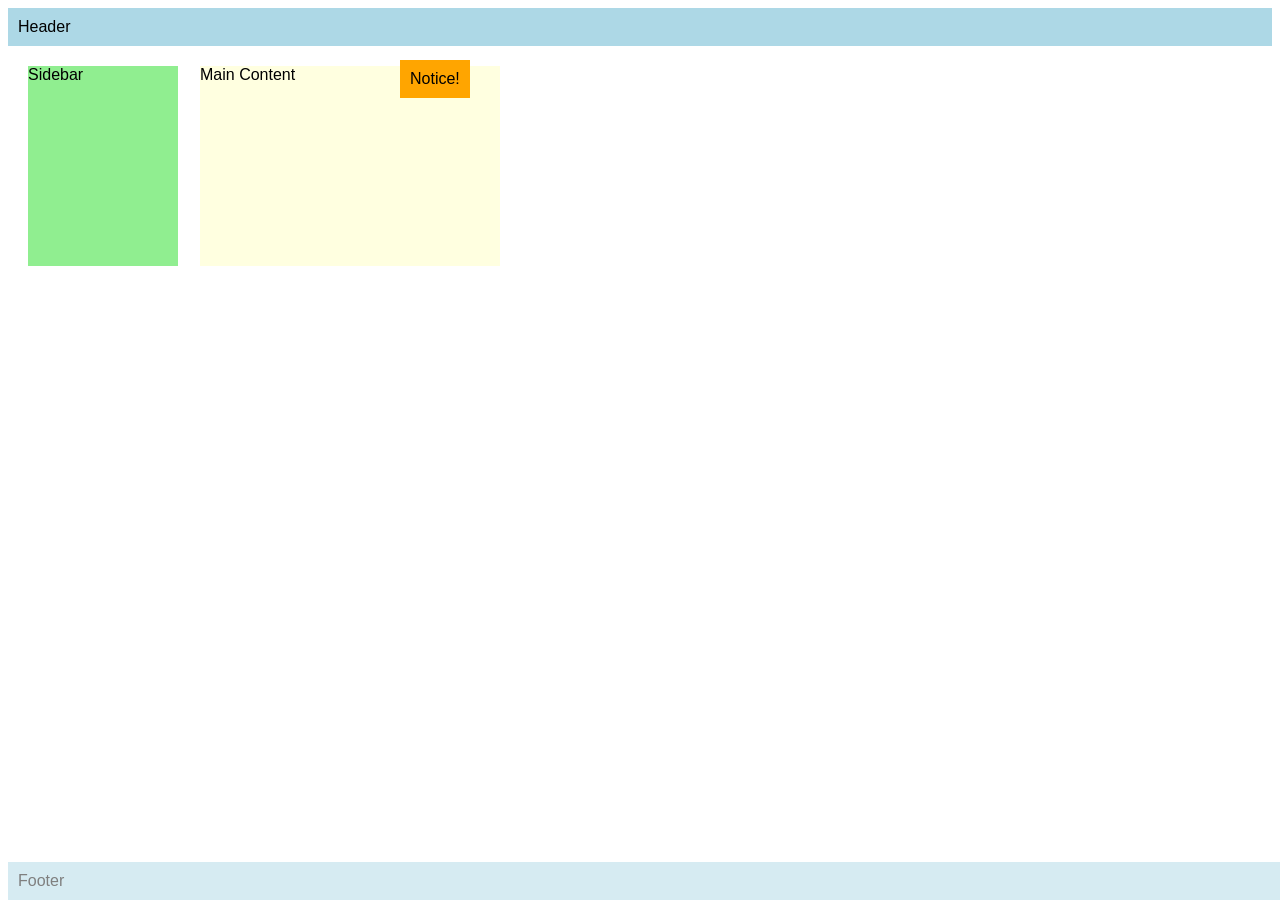
<file: 9RbVillenaSeatwork2.html>
<!DOCTYPE html>
<html>
<head>
  <meta name="author" content="Ashley Karenina Villena" />
  <meta name="revised" content="March 27, 2026" />
  <style>
    body { font-family: Arial, sans-serif; }
    .header, .footer {
      background: lightblue;
      padding: 10px;
    }
    .footer {
       opacity: 0.5;
       position: fixed;
       bottom: 0;
       width:100%;
    }
    .sidebar {
      background: lightgreen;
      width: 150px;
      height: 200px;
      position: relative;
      top: 20px;
      left: 20px;
    }
    .content {
      background: lightyellow;
      width: 300px;
      height: 200px;
      position: absolute;
      top: 66px;
      left: 200px;
      z-index: 1.2;
    }    

    .notice {
    position: absolute;
    top: 60px;
    left: 400px;
    background: orange;
    padding: 10px;
    z-index: 2;
}
  </style>
</head>
<body>
  <div class="header">Header</div>
  <div class="sidebar">Sidebar</div>
  <div class="content">Main Content</div>
  <div class="footer">Footer</div>
  <div class="notice">Notice!</div>
</body>
</html>
</file>
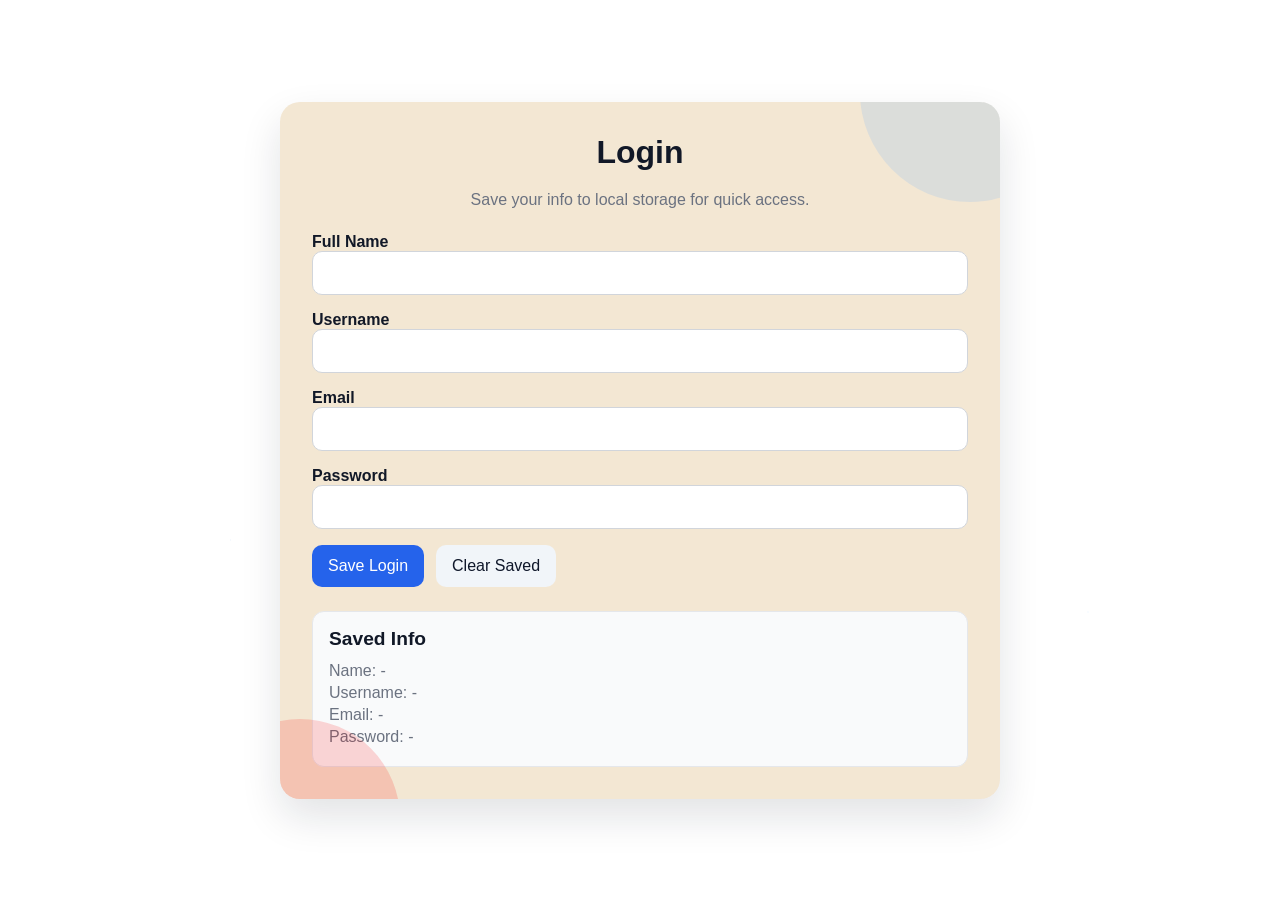
<file: public/quarter4/login.html>
<!DOCTYPE html>
<html lang="en">
  <head>
    <meta charset="UTF-8" />
    <meta name="viewport" content="width=device-width, initial-scale=1.0" />
    <title>Login</title>
    <style>
      :root {
        --bg-1: #fff7ed;
        --bg-2: #ecfeff;
        --card: #f3e7d3;
        --ink: #111827;
        --muted: #6b7280;
        --brand: #2563eb;
        --brand-dark: #1d4ed8;
        --accent: #f59e0b;
        --shadow: 0 18px 40px rgba(16, 24, 40, 0.12);
        --sparkle-1: rgba(255, 255, 255, 0.8);
        --sparkle-2: rgba(96, 165, 250, 0.65);
      }

      * {
        box-sizing: border-box;
      }

      body {
        margin: 0;
        min-height: 100vh;
        font-family: "Trebuchet MS", "Segoe UI", Arial, sans-serif;
        color: var(--ink);
        background-image: url("https://wallpapers.com/images/featured-full/movie-9pvmdtvz4cb0xl37.jpg");
        display: grid;
        place-items: center;
        padding: 40px 16px;
        background-size: cover;
        background-position: center;
        position: relative;
        overflow-x: hidden;
      }

      body::before,
      body::after {
        content: "";
        position: fixed;
        inset: 0;
        pointer-events: none;
        z-index: 0;
        opacity: 0.3;
        animation: sparkle-drift 20s linear infinite;
      }

      body::before {
        background: radial-gradient(2px 2px at 12% 25%, var(--sparkle-1), transparent 60%),
          radial-gradient(2px 2px at 38% 78%, var(--sparkle-2), transparent 60%),
          radial-gradient(1.5px 1.5px at 72% 35%, var(--sparkle-1), transparent 60%),
          radial-gradient(1.5px 1.5px at 85% 68%, var(--sparkle-2), transparent 60%),
          radial-gradient(2px 2px at 55% 55%, var(--sparkle-1), transparent 60%);
      }

      body::after {
        opacity: 0.22;
        animation-duration: 28s;
        background: radial-gradient(1.5px 1.5px at 18% 60%, var(--sparkle-2), transparent 60%),
          radial-gradient(2px 2px at 45% 22%, var(--sparkle-1), transparent 60%),
          radial-gradient(1.5px 1.5px at 68% 75%, var(--sparkle-2), transparent 60%),
          radial-gradient(1.5px 1.5px at 92% 35%, var(--sparkle-1), transparent 60%);
      }

      .panel {
        width: min(720px, 100%);
        background: var(--card);
        border-radius: 20px;
        box-shadow: var(--shadow);
        padding: 32px;
        position: relative;
        overflow: hidden;
        z-index: 1;
        transition: transform 0.25s ease, box-shadow 0.25s ease;
      }

      .panel:hover {
        transform: translateY(-3px);
        box-shadow: 0 24px 48px rgba(16, 24, 40, 0.18);
      }

      .panel::before,
      .panel::after {
        content: "";
        position: absolute;
        border-radius: 999px;
        opacity: 0.16;
        pointer-events: none;
      }

      .panel::before {
        width: 220px;
        height: 220px;
        background: #60a5fa;
        top: -120px;
        right: -80px;
      }

      .panel::after {
        width: 200px;
        height: 200px;
        background: #f50b0b;
        bottom: -120px;
        left: -80px;
      }

      h1 {
        text-align: center;
        margin: 0 0 20px;
        font-size: 2rem;
      }

      .sub {
        text-align: center;
        color: var(--muted);
        margin-bottom: 24px;
      }

      form {
        display: grid;
        gap: 16px;
      }

      label {
        font-weight: 600;
      }

      input {
        width: 100%;
        padding: 12px 14px;
        border-radius: 10px;
        border: 1px solid #d1d5db;
        font-size: 1rem;
        outline: none;
        transition: border-color 0.2s ease, box-shadow 0.2s ease;
      }

      input:focus {
        border-color: var(--brand);
        box-shadow: 0 0 0 3px rgba(37, 99, 235, 0.15);
      }

      .actions {
        display: flex;
        flex-wrap: wrap;
        gap: 12px;
      }

      button {
        border: none;
        background: var(--brand);
        color: #ffffff;
        padding: 12px 16px;
        font-size: 1rem;
        border-radius: 10px;
        cursor: pointer;
        transition: transform 0.2s ease, box-shadow 0.2s ease, background 0.2s ease;
      }

      button:hover {
        background: var(--brand-dark);
        box-shadow: 0 12px 24px rgba(37, 99, 235, 0.25);
        transform: translateY(-2px);
      }

      button:active {
        transform: translateY(1px) scale(0.99);
      }

      .ghost {
        background: #f1f5f9;
        color: #0f172a;
      }

      .ghost:hover {
        background: #e2e8f0;
        box-shadow: 0 12px 24px rgba(15, 23, 42, 0.12);
        transform: translateY(-2px);
      }

      .card {
        margin-top: 24px;
        padding: 16px;
        border-radius: 12px;
        border: 1px solid #e5e7eb;
        background: #f9fafb;
      }

      .card h2 {
        margin: 0 0 12px;
        font-size: 1.2rem;
      }

      .card p {
        margin: 4px 0;
        color: var(--muted);
      }

      .link {
        display: inline-block;
        margin-top: 16px;
        color: var(--brand);
        text-decoration: none;
        font-weight: 600;
        transition: color 0.2s ease, transform 0.2s ease;
      }

      .link:hover {
        text-decoration: underline;
        transform: translateY(-1px);
      }

      @media (max-width: 600px) {
        .panel {
          padding: 22px 16px;
          border-radius: 16px;
        }

        h1 {
          font-size: 1.6rem;
        }

        form {
          gap: 12px;
        }

        input {
          font-size: 0.95rem;
        }

        .actions {
          flex-direction: column;
        }

        button {
          width: 100%;
        }

        .link {
          text-align: center;
          width: 100%;
        }
      }

      @media (max-width: 420px) {
        body {
          padding: 24px 12px;
        }

        .panel {
          padding: 18px 14px;
        }
      }

      @keyframes sparkle-drift {
        0% {
          transform: translateY(0);
        }
        50% {
          transform: translateY(-12px);
        }
        100% {
          transform: translateY(0);
        }
      }
    </style>
  </head>
  <body>
    <main class="panel">
      <h1>Login</h1>
      <p class="sub">Save your info to local storage for quick access.</p>

      <form id="loginForm">
        <div>
          <label for="fullName">Full Name</label>
          <input type="text" id="fullName" name="fullName" required />
        </div>
        <div>
          <label for="username">Username</label>
          <input type="text" id="username" name="username" required />
        </div>
        <div>
          <label for="email">Email</label>
          <input type="email" id="email" name="email" required />
        </div>
        <div>
          <label for="password">Password</label>
          <input type="password" id="password" name="password" required />
        </div>
        <div class="actions">
          <button type="submit">Save Login</button>
          <button type="button" class="ghost" id="clearBtn">Clear Saved</button>
        </div>
      </form>

      <div class="card" id="savedCard">
        <h2>Saved Info</h2>
        <p id="savedName">Name: -</p>
        <p id="savedUser">Username: -</p>
        <p id="savedEmail">Email: -</p>
        <p id="savedPass">Password: -</p>
      </div>

      <a class="link" id="continueLink" href="q4lgSectionLN.html">Continue to Movie Form</a>
    </main>

    <script>
      const form = document.getElementById("loginForm");
      const clearBtn = document.getElementById("clearBtn");
      const savedName = document.getElementById("savedName");
      const savedUser = document.getElementById("savedUser");
      const savedEmail = document.getElementById("savedEmail");
      const savedPass = document.getElementById("savedPass");
      const continueLink = document.getElementById("continueLink");

      function loadLogin() {
        const saved = localStorage.getItem("loginInfo");
        if (!saved) {
          return null;
        }
        try {
          return JSON.parse(saved);
        } catch (error) {
          return null;
        }
      }

      function renderLogin(info) {
        if (!info) {
          savedName.textContent = "Name: -";
          savedUser.textContent = "Username: -";
          savedEmail.textContent = "Email: -";
          savedPass.textContent = "Password: -";
          continueLink.style.display = "none";
          return;
        }
        savedName.textContent = `Name: ${info.fullName}`;
        savedUser.textContent = `Username: ${info.username}`;
        savedEmail.textContent = `Email: ${info.email}`;
        savedPass.textContent = `Password: ${info.password}`;
        continueLink.style.display = "inline-block";
      }

      form.addEventListener("submit", (event) => {
        event.preventDefault();
        const info = {
          fullName: document.getElementById("fullName").value.trim(),
          username: document.getElementById("username").value.trim(),
          email: document.getElementById("email").value.trim(),
          password: document.getElementById("password").value.trim(),
        };
        if (!info.fullName || !info.username || !info.email || !info.password) {
          alert("Please fill out all fields.");
          return;
        }
        localStorage.setItem("loginInfo", JSON.stringify(info));
        renderLogin(info);
        form.reset();
        window.location.href = "q4lgSectionLN.html";
      });

      clearBtn.addEventListener("click", () => {
        localStorage.removeItem("loginInfo");
        renderLogin(null);
      });

      renderLogin(loadLogin());
    </script>
  </body>
</html>
</file>
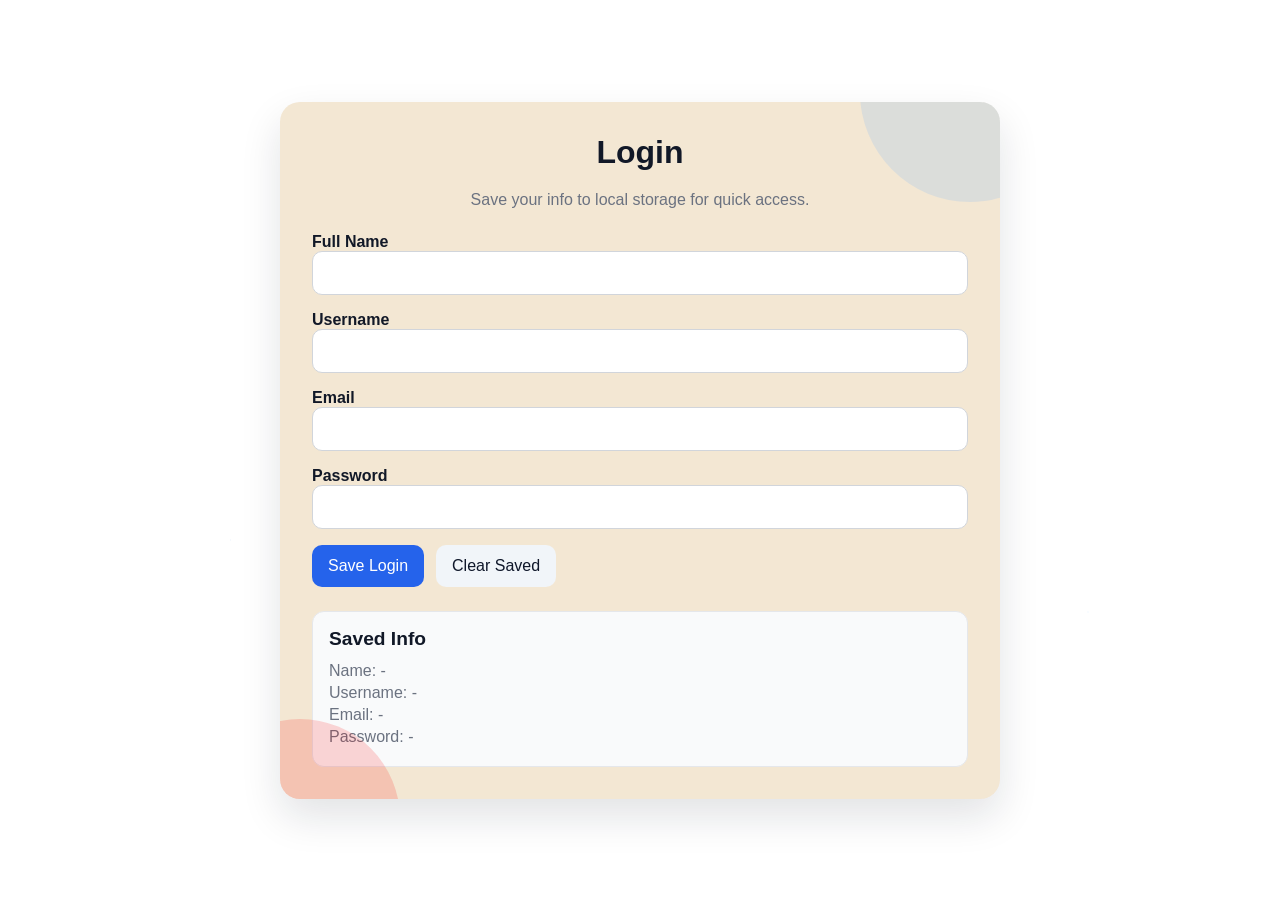
<file: public/quarter4/q4lgRubidiumVillena1.html>
<!DOCTYPE html>
<html lang="en">
  <head>
    <meta charset="UTF-8" />
    <meta name="viewport" content="width=device-width, initial-scale=1.0" />
    <title>Login</title>
    <style>
      :root {
        --bg-1: #fff7ed;
        --bg-2: #ecfeff;
        --card: #f3e7d3;
        --ink: #111827;
        --muted: #6b7280;
        --brand: #2563eb;
        --brand-dark: #1d4ed8;
        --accent: #f59e0b;
        --shadow: 0 18px 40px rgba(16, 24, 40, 0.12);
        --sparkle-1: rgba(255, 255, 255, 0.8);
        --sparkle-2: rgba(96, 165, 250, 0.65);
      }

      * {
        box-sizing: border-box;
      }

      body {
        margin: 0;
        min-height: 100vh;
        font-family: "Trebuchet MS", "Segoe UI", Arial, sans-serif;
        color: var(--ink);
        background-image: url("https://wallpapers.com/images/featured-full/movie-9pvmdtvz4cb0xl37.jpg");
        display: grid;
        place-items: center;
        padding: 40px 16px;
        background-size: cover;
        background-position: center;
        position: relative;
        overflow-x: hidden;
      }

      body::before,
      body::after {
        content: "";
        position: fixed;
        inset: 0;
        pointer-events: none;
        z-index: 0;
        opacity: 0.3;
        animation: sparkle-drift 20s linear infinite;
      }

      body::before {
        background: radial-gradient(2px 2px at 12% 25%, var(--sparkle-1), transparent 60%),
          radial-gradient(2px 2px at 38% 78%, var(--sparkle-2), transparent 60%),
          radial-gradient(1.5px 1.5px at 72% 35%, var(--sparkle-1), transparent 60%),
          radial-gradient(1.5px 1.5px at 85% 68%, var(--sparkle-2), transparent 60%),
          radial-gradient(2px 2px at 55% 55%, var(--sparkle-1), transparent 60%);
      }

      body::after {
        opacity: 0.22;
        animation-duration: 28s;
        background: radial-gradient(1.5px 1.5px at 18% 60%, var(--sparkle-2), transparent 60%),
          radial-gradient(2px 2px at 45% 22%, var(--sparkle-1), transparent 60%),
          radial-gradient(1.5px 1.5px at 68% 75%, var(--sparkle-2), transparent 60%),
          radial-gradient(1.5px 1.5px at 92% 35%, var(--sparkle-1), transparent 60%);
      }

      .panel {
        width: min(720px, 100%);
        background: var(--card);
        border-radius: 20px;
        box-shadow: var(--shadow);
        padding: 32px;
        position: relative;
        overflow: hidden;
        z-index: 1;
        transition: transform 0.25s ease, box-shadow 0.25s ease;
      }

      .panel:hover {
        transform: translateY(-3px);
        box-shadow: 0 24px 48px rgba(16, 24, 40, 0.18);
      }

      .panel::before,
      .panel::after {
        content: "";
        position: absolute;
        border-radius: 999px;
        opacity: 0.16;
        pointer-events: none;
      }

      .panel::before {
        width: 220px;
        height: 220px;
        background: #60a5fa;
        top: -120px;
        right: -80px;
      }

      .panel::after {
        width: 200px;
        height: 200px;
        background: #f50b0b;
        bottom: -120px;
        left: -80px;
      }

      h1 {
        text-align: center;
        margin: 0 0 20px;
        font-size: 2rem;
      }

      .sub {
        text-align: center;
        color: var(--muted);
        margin-bottom: 24px;
      }

      form {
        display: grid;
        gap: 16px;
      }

      label {
        font-weight: 600;
      }

      input {
        width: 100%;
        padding: 12px 14px;
        border-radius: 10px;
        border: 1px solid #d1d5db;
        font-size: 1rem;
        outline: none;
        transition: border-color 0.2s ease, box-shadow 0.2s ease;
      }

      input:focus {
        border-color: var(--brand);
        box-shadow: 0 0 0 3px rgba(37, 99, 235, 0.15);
      }

      .actions {
        display: flex;
        flex-wrap: wrap;
        gap: 12px;
      }

      button {
        border: none;
        background: var(--brand);
        color: #ffffff;
        padding: 12px 16px;
        font-size: 1rem;
        border-radius: 10px;
        cursor: pointer;
        transition: transform 0.2s ease, box-shadow 0.2s ease, background 0.2s ease;
      }

      button:hover {
        background: var(--brand-dark);
        box-shadow: 0 12px 24px rgba(37, 99, 235, 0.25);
        transform: translateY(-2px);
      }

      button:active {
        transform: translateY(1px) scale(0.99);
      }

      .ghost {
        background: #f1f5f9;
        color: #0f172a;
      }

      .ghost:hover {
        background: #e2e8f0;
        box-shadow: 0 12px 24px rgba(15, 23, 42, 0.12);
        transform: translateY(-2px);
      }

      .card {
        margin-top: 24px;
        padding: 16px;
        border-radius: 12px;
        border: 1px solid #e5e7eb;
        background: #f9fafb;
      }

      .card h2 {
        margin: 0 0 12px;
        font-size: 1.2rem;
      }

      .card p {
        margin: 4px 0;
        color: var(--muted);
      }

      .link {
        display: inline-block;
        margin-top: 16px;
        color: var(--brand);
        text-decoration: none;
        font-weight: 600;
        transition: color 0.2s ease, transform 0.2s ease;
      }

      .link:hover {
        text-decoration: underline;
        transform: translateY(-1px);
      }

      @media (max-width: 600px) {
        .panel {
          padding: 22px 16px;
          border-radius: 16px;
        }

        h1 {
          font-size: 1.6rem;
        }

        form {
          gap: 12px;
        }

        input {
          font-size: 0.95rem;
        }

        .actions {
          flex-direction: column;
        }

        button {
          width: 100%;
        }

        .link {
          text-align: center;
          width: 100%;
        }
      }

      @media (max-width: 420px) {
        body {
          padding: 24px 12px;
        }

        .panel {
          padding: 18px 14px;
        }
      }

      @keyframes sparkle-drift {
        0% {
          transform: translateY(0);
        }
        50% {
          transform: translateY(-12px);
        }
        100% {
          transform: translateY(0);
        }
      }
    </style>
  </head>
  <body>
    <main class="panel">
      <h1>Login</h1>
      <p class="sub">Save your info to local storage for quick access.</p>

      <form id="loginForm">
        <div>
          <label for="fullName">Full Name</label>
          <input type="text" id="fullName" name="fullName" required />
        </div>
        <div>
          <label for="username">Username</label>
          <input type="text" id="username" name="username" required />
        </div>
        <div>
          <label for="email">Email</label>
          <input type="email" id="email" name="email" required />
        </div>
        <div>
          <label for="password">Password</label>
          <input type="password" id="password" name="password" required />
        </div>
        <div class="actions">
          <button type="submit">Save Login</button>
          <button type="button" class="ghost" id="clearBtn">Clear Saved</button>
        </div>
      </form>

      <div class="card" id="savedCard">
        <h2>Saved Info</h2>
        <p id="savedName">Name: -</p>
        <p id="savedUser">Username: -</p>
        <p id="savedEmail">Email: -</p>
        <p id="savedPass">Password: -</p>
      </div>

      <a class="link" id="continueLink" href="q4lgRubidiumVillena2.html">Continue to Movie Form</a>
    </main>

    <script>
      const form = document.getElementById("loginForm");
      const clearBtn = document.getElementById("clearBtn");
      const savedName = document.getElementById("savedName");
      const savedUser = document.getElementById("savedUser");
      const savedEmail = document.getElementById("savedEmail");
      const savedPass = document.getElementById("savedPass");
      const continueLink = document.getElementById("continueLink");

      function loadLogin() {
        const saved = localStorage.getItem("loginInfo");
        if (!saved) {
          return null;
        }
        try {
          return JSON.parse(saved);
        } catch (error) {
          return null;
        }
      }

      function renderLogin(info) {
        if (!info) {
          savedName.textContent = "Name: -";
          savedUser.textContent = "Username: -";
          savedEmail.textContent = "Email: -";
          savedPass.textContent = "Password: -";
          continueLink.style.display = "none";
          return;
        }
        savedName.textContent = `Name: ${info.fullName}`;
        savedUser.textContent = `Username: ${info.username}`;
        savedEmail.textContent = `Email: ${info.email}`;
        savedPass.textContent = `Password: ${info.password}`;
        continueLink.style.display = "inline-block";
      }

      form.addEventListener("submit", (event) => {
        event.preventDefault();
        const info = {
          fullName: document.getElementById("fullName").value.trim(),
          username: document.getElementById("username").value.trim(),
          email: document.getElementById("email").value.trim(),
          password: document.getElementById("password").value.trim(),
        };
        if (!info.fullName || !info.username || !info.email || !info.password) {
          alert("Please fill out all fields.");
          return;
        }
        localStorage.setItem("loginInfo", JSON.stringify(info));
        renderLogin(info);
        form.reset();
        window.location.href = "q4lgRubidiumVillena2.html";
      });

      clearBtn.addEventListener("click", () => {
        localStorage.removeItem("loginInfo");
        renderLogin(null);
      });

      renderLogin(loadLogin());
    </script>
  </body>
</html>
</file>
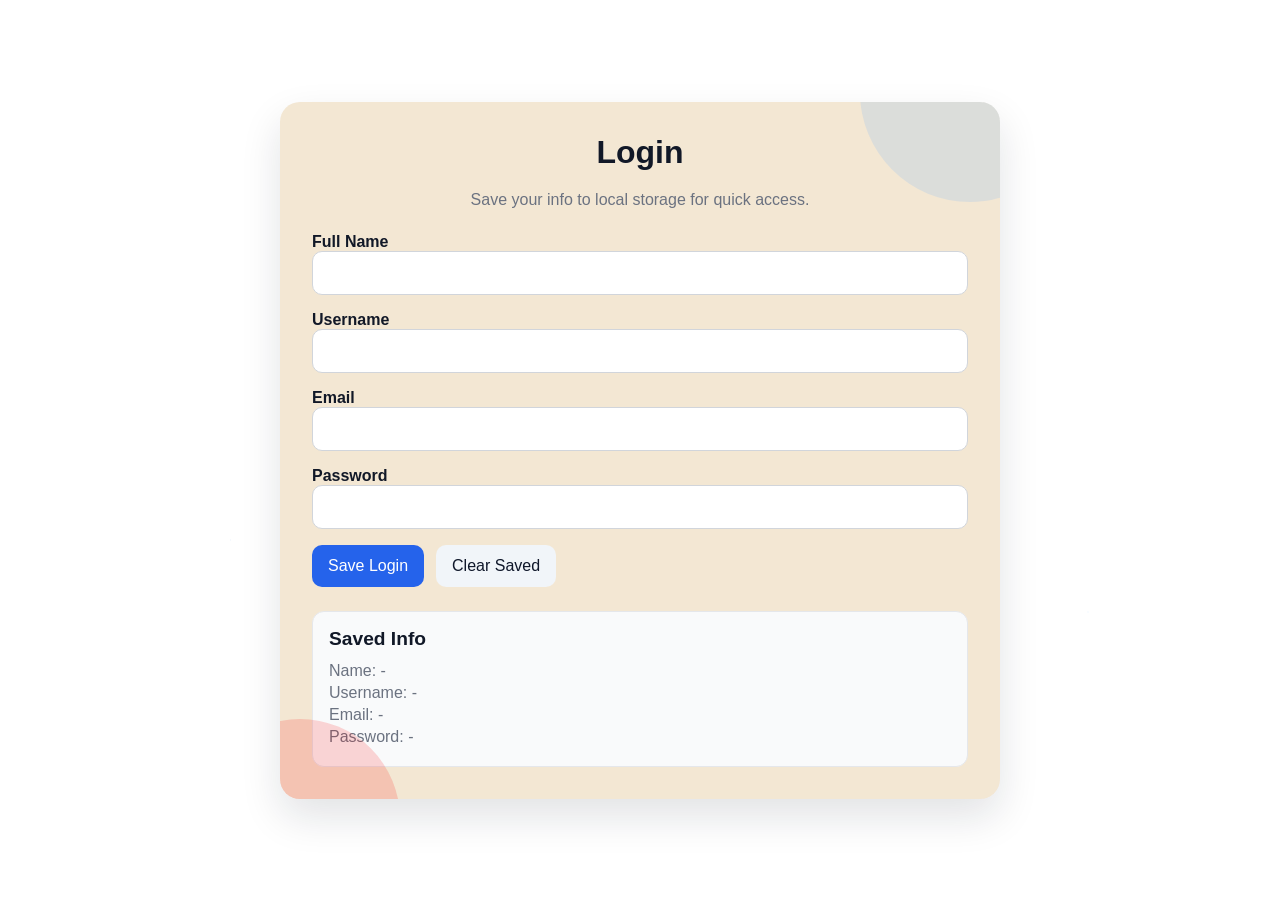
<file: public/quarter4/q4lgRubidiumVillena2.html>
<!DOCTYPE html>
<html lang="en">
  <head>
    <meta charset="UTF-8" />
    <meta name="viewport" content="width=device-width, initial-scale=1.0" />
    <title>Add a Movie</title>
    <style>
      :root {
        --bg-1: #0f172a;
        --bg-2: #1f2937;
        --card: #ffffff;
        --ink: #1d2330;
        --muted: #6b7280;
        --brand: #0d6efd;
        --brand-dark: #0b5ed7;
        --accent: #f7b500;
        --shadow: 0 18px 40px rgba(16, 24, 40, 0.12);
        --sparkle-1: rgba(255, 255, 255, 0.8);
        --sparkle-2: rgba(255, 200, 90, 0.75);
      }

      * {
        box-sizing: border-box;
      }

      body {
        margin: 0;
        min-height: 100vh;
        font-family: "Trebuchet MS", "Segoe UI", Arial, sans-serif;
        color: var(--ink);
        background-image: url("https://wallpapers.com/images/featured-full/movie-9pvmdtvz4cb0xl37.jpg");
        --bg-overlay: rgba(0, 0, 0, 0.36);
        display: grid;
        place-items: center;
        padding: 40px 16px;
        background-size: cover;
        background-position: center;
        position: relative;
        overflow-x: hidden;
      }

      body::before,
      body::after {
        content: "";
        position: fixed;
        inset: 0;
        pointer-events: none;
        z-index: 0;
        opacity: 0.35;
        animation: sparkle-drift 18s linear infinite;
      }

      body::before {
        background: radial-gradient(2px 2px at 10% 20%, var(--sparkle-1), transparent 60%),
          radial-gradient(2px 2px at 30% 80%, var(--sparkle-2), transparent 60%),
          radial-gradient(1.5px 1.5px at 70% 35%, var(--sparkle-1), transparent 60%),
          radial-gradient(1.5px 1.5px at 85% 65%, var(--sparkle-2), transparent 60%),
          radial-gradient(2px 2px at 55% 55%, var(--sparkle-1), transparent 60%);
      }

      body::after {
        opacity: 0.25;
        animation-duration: 26s;
        background: radial-gradient(1.5px 1.5px at 15% 55%, var(--sparkle-2), transparent 60%),
          radial-gradient(2px 2px at 45% 25%, var(--sparkle-1), transparent 60%),
          radial-gradient(1.5px 1.5px at 65% 75%, var(--sparkle-2), transparent 60%),
          radial-gradient(1.5px 1.5px at 90% 30%, var(--sparkle-1), transparent 60%);
      }

      .panel {
        width: min(720px, 100%);
        background: var(--card);
        border-radius: 20px;
        box-shadow: var(--shadow);
        padding: 32px;
        position: relative;
        overflow: hidden;
        z-index: 1;
        transition: transform 0.25s ease, box-shadow 0.25s ease;
      }

      .panel:hover {
        transform: translateY(-3px);
        box-shadow: 0 24px 48px rgba(16, 24, 40, 0.18);
      }

      .panel::before,
      .panel::after {
        content: "";
        position: absolute;
        border-radius: 999px;
        opacity: 0.16;
        pointer-events: none;
      }

      .panel::before {
        width: 220px;
        height: 220px;
        background: #4aa3ff;
        top: -120px;
        right: -80px;
      }

      .panel::after {
        width: 200px;
        height: 200px;
        background: #f59e0b;
        bottom: -120px;
        left: -80px;
      }

      h1,
      h2 {
        text-align: center;
        margin: 0 0 24px;
      }

      h1 {
        font-size: 2rem;
      }

      h2 {
        margin: 32px 0 16px;
      }

      form {
        display: grid;
        gap: 16px;
      }

      label {
        font-weight: 600;
      }

      input,
      select,
      textarea {
        width: 100%;
        padding: 12px 14px;
        border-radius: 10px;
        border: 1px solid #d1d5db;
        font-size: 1rem;
        outline: none;
        transition: border-color 0.2s ease, box-shadow 0.2s ease;
        background: #ffffff;
      }

      input:focus,
      select:focus,
      textarea:focus {
        border-color: var(--brand);
        box-shadow: 0 0 0 3px rgba(13, 110, 253, 0.15);
      }

      textarea {
        min-height: 96px;
        resize: vertical;
      }

      .rating {
        display: flex;
        align-items: center;
        gap: 6px;
        font-size: 1.6rem;
      }

      .rating-row {
        display: flex;
        align-items: baseline;
        gap: 8px;
        flex-wrap: wrap;
      }

      .rating-hint {
        color: var(--muted);
        font-size: 0.9rem;
        font-weight: 500;
      }

      .star {
        cursor: pointer;
        color: #d1d5db;
        transition: transform 0.2s ease, color 0.2s ease;
        user-select: none;
      }

      .star.active {
        color: var(--accent);
      }

      .star:hover {
        transform: scale(1.1);
      }

      button {
        border: none;
        background: var(--brand);
        color: #ffffff;
        padding: 12px 16px;
        font-size: 1rem;
        border-radius: 10px;
        cursor: pointer;
        transition: transform 0.2s ease, box-shadow 0.2s ease, background 0.2s ease;
      }

      button:hover {
        background: var(--brand-dark);
        box-shadow: 0 12px 24px rgba(13, 110, 253, 0.25);
        transform: translateY(-2px);
      }

      button:active {
        transform: translateY(1px) scale(0.99);
      }

      .delete-btn {
        border: 1px solid #d1d5db;
        background: #ffffff;
        color: #111827;
        padding: 8px 12px;
        font-size: 0.9rem;
        border-radius: 8px;
        cursor: pointer;
        transition: background 0.2s ease, border-color 0.2s ease, transform 0.2s ease;
      }

      .edit-btn {
        border: 1px solid #bfdbfe;
        background: #eff6ff;
        color: #1d4ed8;
        padding: 8px 12px;
        font-size: 0.9rem;
        border-radius: 8px;
        cursor: pointer;
        transition: background 0.2s ease, border-color 0.2s ease, transform 0.2s ease;
      }

      .delete-btn:hover {
        background: #fee2e2;
        border-color: #fca5a5;
        transform: translateY(-1px);
      }

      .edit-btn:hover {
        background: #dbeafe;
        border-color: #93c5fd;
        transform: translateY(-1px);
      }

      .movie-list {
        margin-top: 24px;
        margin-bottom: 8px;
        display: grid;
        gap: 14px;
      }

      .movie-card {
        border-radius: 12px;
        padding: 14px 16px;
        border: 1px solid #e5e7eb;
        background: #fdfdfd;
        display: flex;
        align-items: center;
        justify-content: space-between;
        gap: 16px;
        flex-wrap: wrap;
        transition: transform 0.2s ease, box-shadow 0.2s ease;
      }

      .movie-card:hover {
        transform: translateY(-2px);
        box-shadow: 0 10px 20px rgba(15, 23, 42, 0.12);
      }

      .movie-info {
        font-weight: 600;
        flex: 1 1 260px;
        min-width: 0;
        line-height: 1.4;
      }

      .movie-review {
        margin-top: 6px;
        color: var(--muted);
        font-size: 0.95rem;
        line-height: 1.4;
      }

      .movie-rating {
        color: var(--accent);
        font-weight: 700;
        letter-spacing: 2px;
        white-space: nowrap;
      }

      .movie-actions {
        display: flex;
        gap: 8px;
      }

      .hint {
        text-align: center;
        color: var(--muted);
        font-size: 0.95rem;
        margin: 12px 0;
      }

      .hint.tight {
        margin-top: 17px;
        margin-bottom: 12px;
      }

      .login-link {
        color: var(--brand);
        text-decoration: none;
        font-weight: 600;
        display: inline-block;
        margin-top: 6px;
        transition: color 0.2s ease, transform 0.2s ease;
      }

      .login-link:hover {
        text-decoration: underline;
        transform: translateY(-1px);
      }

      @media (max-width: 600px) {
        .panel {
          padding: 22px 16px;
          border-radius: 16px;
        }

        h1 {
          font-size: 1.6rem;
        }

        h2 {
          font-size: 1.25rem;
        }

        form {
          gap: 12px;
        }

        input,
        select,
        textarea {
          font-size: 0.95rem;
        }

        .rating {
          font-size: 1.4rem;
        }

        button {
          width: 100%;
        }

        .movie-card {
          flex-direction: column;
          align-items: flex-start;
        }
      }

      @media (max-width: 420px) {
        body {
          padding: 24px 12px;
        }

        .panel {
          padding: 18px 14px;
        }

        .movie-rating {
          letter-spacing: 1px;
        }
      }

      @keyframes sparkle-drift {
        0% {
          transform: translateY(0);
        }
        50% {
          transform: translateY(-12px);
        }
        100% {
          transform: translateY(0);
        }
      }
    </style>
  </head>
  <body>
    <main class="panel">
      <h1>Add a Movie</h1>
      <form id="movieForm">
        <div>
          <label for="title">Title:</label>
          <input type="text" id="title" name="title" required />
        </div>
        <div>
          <label for="year">Year:</label>
          <input type="number" id="year" name="year" min="1900" max="2099" required />
        </div>
        <div>
          <label for="genre">Genre:</label>
          <select id="genre" name="genre" required>
            <option value="Action">Action</option>
            <option value="Comedy">Comedy</option>
            <option value="Drama">Drama</option>
            <option value="Sci-Fi">Sci-Fi</option>
            <option value="Fantasy">Fantasy</option>
          </select>
        </div>
        <div>
          <label for="review">Review:</label>
          <textarea id="review" name="review" placeholder="Write a short review..."></textarea>
        </div>
        <div>
          <div class="rating-row">
            <label>Rating:</label>
            <span class="rating-hint">Click the stars to set a rating.</span>
          </div>
          <div class="rating" id="rating" aria-label="Movie rating">
            <span class="star" data-value="1">&#9733;</span>
            <span class="star" data-value="2">&#9733;</span>
            <span class="star" data-value="3">&#9733;</span>
            <span class="star" data-value="4">&#9733;</span>
            <span class="star" data-value="5">&#9733;</span>
          </div>
        </div>
        <button type="submit">Add Movie</button>
      </form>

      <h2>Movie List</h2>
      <div class="movie-list" id="movieList"></div>
      <p class="hint">
        <a href="q4lgRubidiumVillena1.html" class="login-link">Go to Login Page</a>
      </p>
    </main>

    <script>
      const savedLogin = localStorage.getItem("loginInfo");
      if (!savedLogin) {
        window.location.href = "q4lgRubidiumVillena1.html";
      }

      const form = document.getElementById("movieForm");
      const ratingEl = document.getElementById("rating");
      const stars = Array.from(document.querySelectorAll(".star"));
      const movieList = document.getElementById("movieList");
      const submitBtn = form.querySelector("button[type='submit']");

      let currentRating = "0";
      let editingIndex = null;

      function normalizeTitle(value) {
        return value.trim().toLowerCase();
      }

      function setRating(value) {
        currentRating = value;
        stars.forEach((star) => {
          const starValue = star.getAttribute("data-value");
          star.classList.toggle("active", Number(starValue) <= Number(value));
        });
      }

      function loadMovies() {
        const saved = localStorage.getItem("movies");
        if (!saved) {
          return [];
        }
        try {
          return JSON.parse(saved);
        } catch (error) {
          return [];
        }
      }

      function saveMovies(movies) {
        localStorage.setItem("movies", JSON.stringify(movies));
      }

      function renderMovies(movies) {
        movieList.innerHTML = "";
        movies.forEach((movie, index) => {
          const item = document.createElement("div");
          item.className = "movie-card";

          const info = document.createElement("div");
          info.className = "movie-info";
          info.textContent = `${movie.title} (${movie.year}) - ${movie.genre}, Rating:`;

          if (movie.review) {
            const review = document.createElement("div");
            review.className = "movie-review";
            review.textContent = `Review: ${movie.review}`;
            info.appendChild(review);
          }

          const rating = document.createElement("div");
          rating.className = "movie-rating";
          const numericRating = Number(movie.rating) || 0;
          const starCount = Math.max(0, Math.round(numericRating));
          rating.textContent = `${"\u2605".repeat(starCount)} (${numericRating.toFixed(1)})`;

          const actions = document.createElement("div");
          actions.className = "movie-actions";

          const editBtn = document.createElement("button");
          editBtn.type = "button";
          editBtn.className = "edit-btn";
          editBtn.textContent = "Edit";
          editBtn.addEventListener("click", () => {
            document.getElementById("title").value = movie.title;
            document.getElementById("year").value = movie.year;
            document.getElementById("genre").value = movie.genre;
            document.getElementById("review").value = movie.review || "";
            setRating(String(movie.rating || "0"));
            editingIndex = index;
            submitBtn.textContent = "Update Movie";
          });

          const deleteBtn = document.createElement("button");
          deleteBtn.type = "button";
          deleteBtn.className = "delete-btn";
          deleteBtn.textContent = "Delete";
          deleteBtn.addEventListener("click", () => {
            const shouldDelete = window.confirm(`Delete "${movie.title}" from the list?`);
            if (!shouldDelete) {
              return;
            }
            const updated = loadMovies().filter((_, i) => i !== index);
            saveMovies(updated);
            renderMovies(updated);
          });

          item.appendChild(info);
          item.appendChild(rating);
          actions.appendChild(editBtn);
          actions.appendChild(deleteBtn);
          item.appendChild(actions);
          movieList.appendChild(item);
        });
      }

      ratingEl.addEventListener("click", (event) => {
        const target = event.target;
        if (target.classList.contains("star")) {
          setRating(target.getAttribute("data-value"));
        }
      });

      form.addEventListener("submit", (event) => {
        event.preventDefault();
        const title = document.getElementById("title").value.trim();
        const year = document.getElementById("year").value.trim();
        const genre = document.getElementById("genre").value;
        const review = document.getElementById("review").value.trim();

        if (!title || !year || currentRating === "0") {
          alert("Please fill out all fields and choose a rating.");
          return;
        }

        const movies = loadMovies();
        if (editingIndex !== null) {
          movies[editingIndex] = {
            title,
            year,
            genre,
            review,
            rating: Number(currentRating),
          };
          editingIndex = null;
          submitBtn.textContent = "Add Movie";
        } else {
          const existingIndex = movies.findIndex(
            (movie) => normalizeTitle(movie.title) === normalizeTitle(title)
          );

          if (existingIndex >= 0) {
            const existing = movies[existingIndex];
            const averagedRating =
              (Number(existing.rating) + Number(currentRating)) / 2;
            movies[existingIndex] = {
              ...existing,
              title,
              year,
              genre,
              review,
              rating: Number(averagedRating.toFixed(1)),
            };
          } else {
            movies.push({
              title,
              year,
              genre,
              review,
              rating: Number(currentRating),
            });
          }
        }

        saveMovies(movies);
        renderMovies(movies);
        form.reset();
        setRating("0");
      });

      renderMovies(loadMovies());
    </script>
  </body>
</html>
</file>
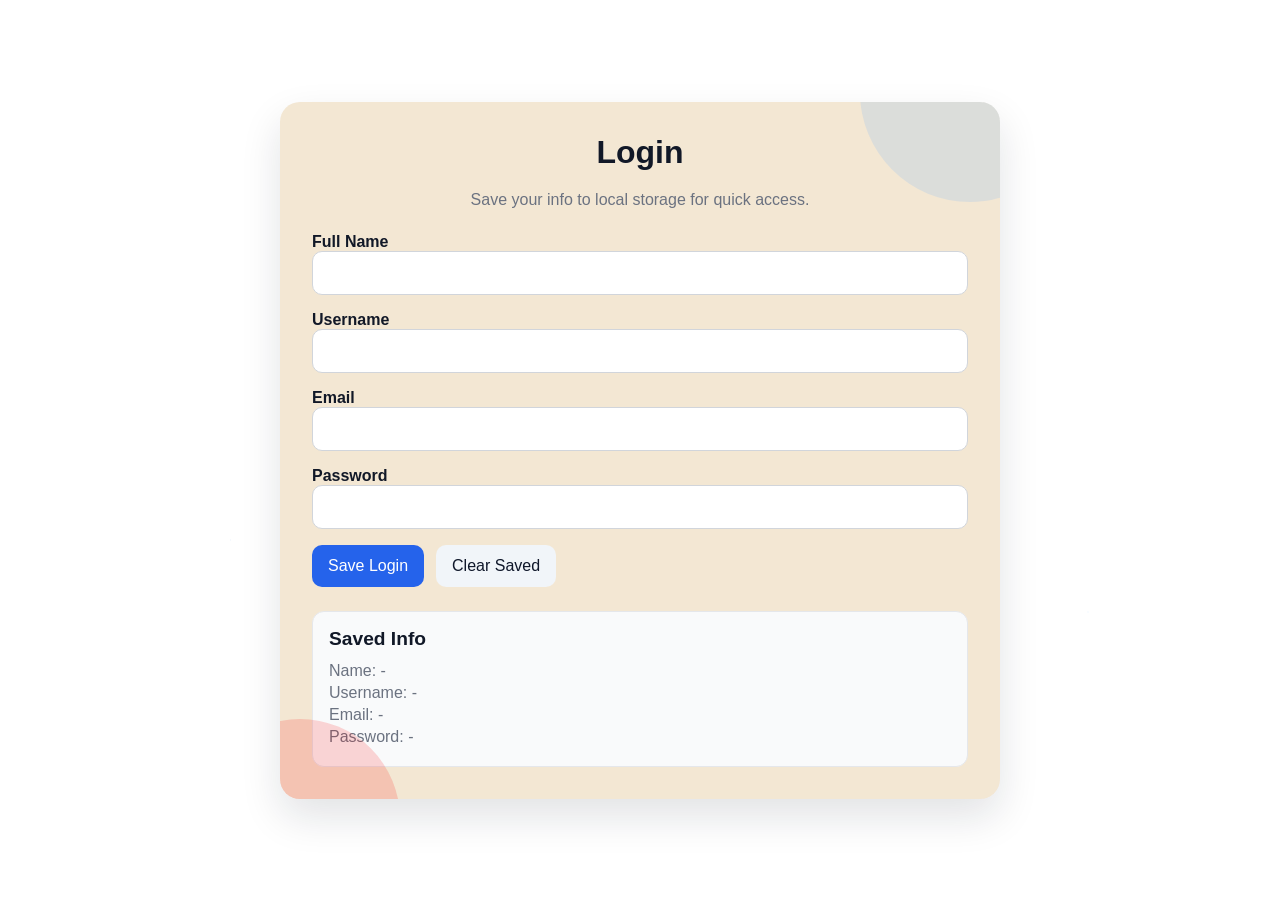
<file: public/quarter4/q4lgSectionLN.html>
<!DOCTYPE html>
<html lang="en">
  <head>
    <meta charset="UTF-8" />
    <meta name="viewport" content="width=device-width, initial-scale=1.0" />
    <title>Add a Movie</title>
    <style>
      :root {
        --bg-1: #0f172a;
        --bg-2: #1f2937;
        --card: #ffffff;
        --ink: #1d2330;
        --muted: #6b7280;
        --brand: #0d6efd;
        --brand-dark: #0b5ed7;
        --accent: #f7b500;
        --shadow: 0 18px 40px rgba(16, 24, 40, 0.12);
        --sparkle-1: rgba(255, 255, 255, 0.8);
        --sparkle-2: rgba(255, 200, 90, 0.75);
      }

      * {
        box-sizing: border-box;
      }

      body {
        margin: 0;
        min-height: 100vh;
        font-family: "Trebuchet MS", "Segoe UI", Arial, sans-serif;
        color: var(--ink);
        background-image: url("https://wallpapers.com/images/featured-full/movie-9pvmdtvz4cb0xl37.jpg");
        --bg-overlay: rgba(0, 0, 0, 0.36);
        display: grid;
        place-items: center;
        padding: 40px 16px;
        background-size: cover;
        background-position: center;
        position: relative;
        overflow-x: hidden;
      }

      body::before,
      body::after {
        content: "";
        position: fixed;
        inset: 0;
        pointer-events: none;
        z-index: 0;
        opacity: 0.35;
        animation: sparkle-drift 18s linear infinite;
      }

      body::before {
        background: radial-gradient(2px 2px at 10% 20%, var(--sparkle-1), transparent 60%),
          radial-gradient(2px 2px at 30% 80%, var(--sparkle-2), transparent 60%),
          radial-gradient(1.5px 1.5px at 70% 35%, var(--sparkle-1), transparent 60%),
          radial-gradient(1.5px 1.5px at 85% 65%, var(--sparkle-2), transparent 60%),
          radial-gradient(2px 2px at 55% 55%, var(--sparkle-1), transparent 60%);
      }

      body::after {
        opacity: 0.25;
        animation-duration: 26s;
        background: radial-gradient(1.5px 1.5px at 15% 55%, var(--sparkle-2), transparent 60%),
          radial-gradient(2px 2px at 45% 25%, var(--sparkle-1), transparent 60%),
          radial-gradient(1.5px 1.5px at 65% 75%, var(--sparkle-2), transparent 60%),
          radial-gradient(1.5px 1.5px at 90% 30%, var(--sparkle-1), transparent 60%);
      }

      .panel {
        width: min(720px, 100%);
        background: var(--card);
        border-radius: 20px;
        box-shadow: var(--shadow);
        padding: 32px;
        position: relative;
        overflow: hidden;
        z-index: 1;
        transition: transform 0.25s ease, box-shadow 0.25s ease;
      }

      .panel:hover {
        transform: translateY(-3px);
        box-shadow: 0 24px 48px rgba(16, 24, 40, 0.18);
      }

      .panel::before,
      .panel::after {
        content: "";
        position: absolute;
        border-radius: 999px;
        opacity: 0.16;
        pointer-events: none;
      }

      .panel::before {
        width: 220px;
        height: 220px;
        background: #4aa3ff;
        top: -120px;
        right: -80px;
      }

      .panel::after {
        width: 200px;
        height: 200px;
        background: #f59e0b;
        bottom: -120px;
        left: -80px;
      }

      h1,
      h2 {
        text-align: center;
        margin: 0 0 24px;
      }

      h1 {
        font-size: 2rem;
      }

      h2 {
        margin: 32px 0 16px;
      }

      form {
        display: grid;
        gap: 16px;
      }

      label {
        font-weight: 600;
      }

      input,
      select {
        width: 100%;
        padding: 12px 14px;
        border-radius: 10px;
        border: 1px solid #d1d5db;
        font-size: 1rem;
        outline: none;
        transition: border-color 0.2s ease, box-shadow 0.2s ease;
        background: #ffffff;
      }

      input:focus,
      select:focus {
        border-color: var(--brand);
        box-shadow: 0 0 0 3px rgba(13, 110, 253, 0.15);
      }

      .rating {
        display: flex;
        align-items: center;
        gap: 6px;
        font-size: 1.6rem;
      }

      .rating-row {
        display: flex;
        align-items: baseline;
        gap: 8px;
        flex-wrap: wrap;
      }

      .rating-hint {
        color: var(--muted);
        font-size: 0.9rem;
        font-weight: 500;
      }

      .star {
        cursor: pointer;
        color: #d1d5db;
        transition: transform 0.2s ease, color 0.2s ease;
        user-select: none;
      }

      .star.active {
        color: var(--accent);
      }

      .star:hover {
        transform: scale(1.1);
      }

      button {
        border: none;
        background: var(--brand);
        color: #ffffff;
        padding: 12px 16px;
        font-size: 1rem;
        border-radius: 10px;
        cursor: pointer;
        transition: transform 0.2s ease, box-shadow 0.2s ease, background 0.2s ease;
      }

      button:hover {
        background: var(--brand-dark);
        box-shadow: 0 12px 24px rgba(13, 110, 253, 0.25);
        transform: translateY(-2px);
      }

      button:active {
        transform: translateY(1px) scale(0.99);
      }

      .movie-list {
        margin-top: 24px;
        margin-bottom: 8px;
        display: grid;
        gap: 14px;
      }

      .movie-card {
        border-radius: 12px;
        padding: 14px 16px;
        border: 1px solid #e5e7eb;
        background: #fdfdfd;
        display: flex;
        align-items: center;
        justify-content: space-between;
        gap: 16px;
        flex-wrap: wrap;
        transition: transform 0.2s ease, box-shadow 0.2s ease;
      }

      .movie-card:hover {
        transform: translateY(-2px);
        box-shadow: 0 10px 20px rgba(15, 23, 42, 0.12);
      }

      .movie-info {
        font-weight: 600;
        flex: 1 1 260px;
        min-width: 0;
        line-height: 1.4;
      }

      .movie-rating {
        color: var(--accent);
        font-weight: 700;
        letter-spacing: 2px;
        white-space: nowrap;
      }

      .hint {
        text-align: center;
        color: var(--muted);
        font-size: 0.95rem;
        margin: 12px 0;
      }

      .hint.tight {
        margin-top: 17px;
        margin-bottom: 12px;
      }

      .login-link {
        color: var(--brand);
        text-decoration: none;
        font-weight: 600;
        display: inline-block;
        margin-top: 6px;
        transition: color 0.2s ease, transform 0.2s ease;
      }

      .login-link:hover {
        text-decoration: underline;
        transform: translateY(-1px);
      }

      @media (max-width: 600px) {
        .panel {
          padding: 22px 16px;
          border-radius: 16px;
        }

        h1 {
          font-size: 1.6rem;
        }

        h2 {
          font-size: 1.25rem;
        }

        form {
          gap: 12px;
        }

        input,
        select {
          font-size: 0.95rem;
        }

        .rating {
          font-size: 1.4rem;
        }

        button {
          width: 100%;
        }

        .movie-card {
          flex-direction: column;
          align-items: flex-start;
        }
      }

      @media (max-width: 420px) {
        body {
          padding: 24px 12px;
        }

        .panel {
          padding: 18px 14px;
        }

        .movie-rating {
          letter-spacing: 1px;
        }
      }

      @keyframes sparkle-drift {
        0% {
          transform: translateY(0);
        }
        50% {
          transform: translateY(-12px);
        }
        100% {
          transform: translateY(0);
        }
      }
    </style>
  </head>
  <body>
    <main class="panel">
      <h1>Add a Movie</h1>
      <form id="movieForm">
        <div>
          <label for="title">Title:</label>
          <input type="text" id="title" name="title" required />
        </div>
        <div>
          <label for="year">Year:</label>
          <input type="number" id="year" name="year" min="1900" max="2099" required />
        </div>
        <div>
          <label for="genre">Genre:</label>
          <select id="genre" name="genre" required>
            <option value="Action">Action</option>
            <option value="Comedy">Comedy</option>
            <option value="Drama">Drama</option>
            <option value="Sci-Fi">Sci-Fi</option>
            <option value="Fantasy">Fantasy</option>
          </select>
        </div>
        <div>
          <div class="rating-row">
            <label>Rating:</label>
            <span class="rating-hint">Click the stars to set a rating.</span>
          </div>
          <div class="rating" id="rating" aria-label="Movie rating">
            <span class="star" data-value="1">&#9733;</span>
            <span class="star" data-value="2">&#9733;</span>
            <span class="star" data-value="3">&#9733;</span>
            <span class="star" data-value="4">&#9733;</span>
            <span class="star" data-value="5">&#9733;</span>
          </div>
        </div>
        <button type="submit">Add Movie</button>
      </form>

      <h2>Movie List</h2>
      <div class="movie-list" id="movieList"></div>
      <p class="hint">
        <a href="login.html" class="login-link">Go to Login Page</a>
      </p>
    </main>

    <script>
      const savedLogin = localStorage.getItem("loginInfo");
      if (!savedLogin) {
        window.location.href = "login.html";
      }

      const form = document.getElementById("movieForm");
      const ratingEl = document.getElementById("rating");
      const stars = Array.from(document.querySelectorAll(".star"));
      const movieList = document.getElementById("movieList");

      let currentRating = "0";

      function setRating(value) {
        currentRating = value;
        stars.forEach((star) => {
          const starValue = star.getAttribute("data-value");
          star.classList.toggle("active", Number(starValue) <= Number(value));
        });
      }

      function loadMovies() {
        const saved = localStorage.getItem("movies");
        if (!saved) {
          return [];
        }
        try {
          return JSON.parse(saved);
        } catch (error) {
          return [];
        }
      }

      function saveMovies(movies) {
        localStorage.setItem("movies", JSON.stringify(movies));
      }

      function renderMovies(movies) {
        movieList.innerHTML = "";
        movies.forEach((movie) => {
          const item = document.createElement("div");
          item.className = "movie-card";

          const info = document.createElement("div");
          info.className = "movie-info";
          info.textContent = `${movie.title} (${movie.year}) - ${movie.genre}, Rating:`;

          const rating = document.createElement("div");
          rating.className = "movie-rating";
          rating.textContent = "\u2605".repeat(Number(movie.rating));

          item.appendChild(info);
          item.appendChild(rating);
          movieList.appendChild(item);
        });
      }

      ratingEl.addEventListener("click", (event) => {
        const target = event.target;
        if (target.classList.contains("star")) {
          setRating(target.getAttribute("data-value"));
        }
      });

      form.addEventListener("submit", (event) => {
        event.preventDefault();
        const title = document.getElementById("title").value.trim();
        const year = document.getElementById("year").value.trim();
        const genre = document.getElementById("genre").value;

        if (!title || !year || currentRating === "0") {
          alert("Please fill out all fields and choose a rating.");
          return;
        }

        const movies = loadMovies();
        movies.push({
          title,
          year,
          genre,
          rating: currentRating,
        });
        saveMovies(movies);
        renderMovies(movies);
        form.reset();
        setRating("0");
      });

      renderMovies(loadMovies());
    </script>
  </body>
</html>
</file>
